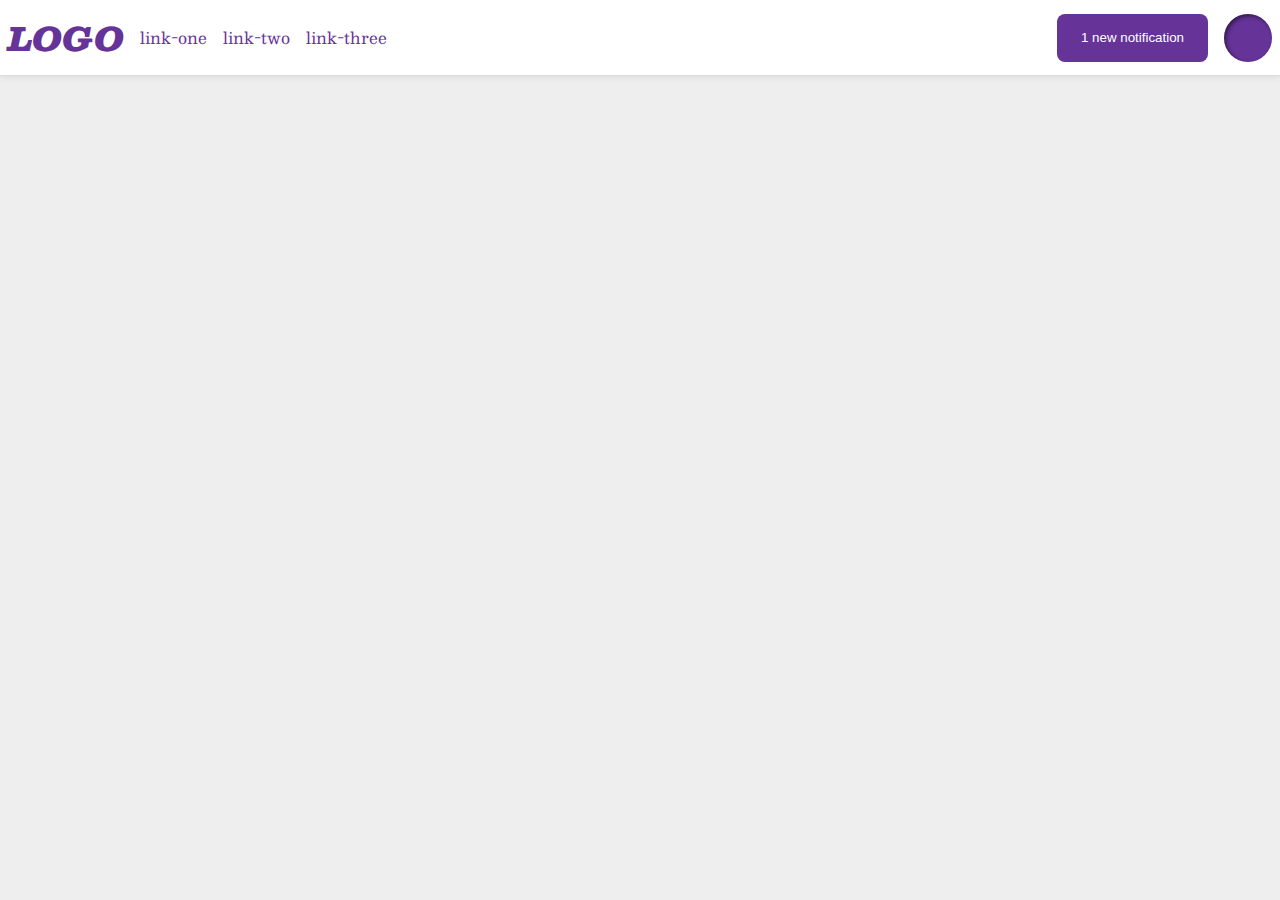
<file: flex/03-flex-header-2/index.html>
<!DOCTYPE html>
<html lang="en">
  <head>
    <meta charset="UTF-8">
    <meta http-equiv="X-UA-Compatible" content="IE=edge">
    <meta name="viewport" content="width=device-width, initial-scale=1.0">
    <title>Flex Header 2</title>
    <link rel="stylesheet" href="style.css">
  </head>
  <body>
    <div class="header">
      <div class="logo">
        LOGO
      </div>
      <ul class="links">
        <li><a href="google.com">link-one</a></li>
        <li><a href="google.com">link-two</a></li>
        <li><a href="google.com">link-three</a></li>
      </ul>

      <!-- Adding a <div class="right-items"></div> to seperate the items on right -->
      <div class="right-items">
        <button class="notifications">
          1 new notification
        </button>
        <div class="profile-image"></div>
      </div>
      
    </div>
  </body>
</html>
</file>
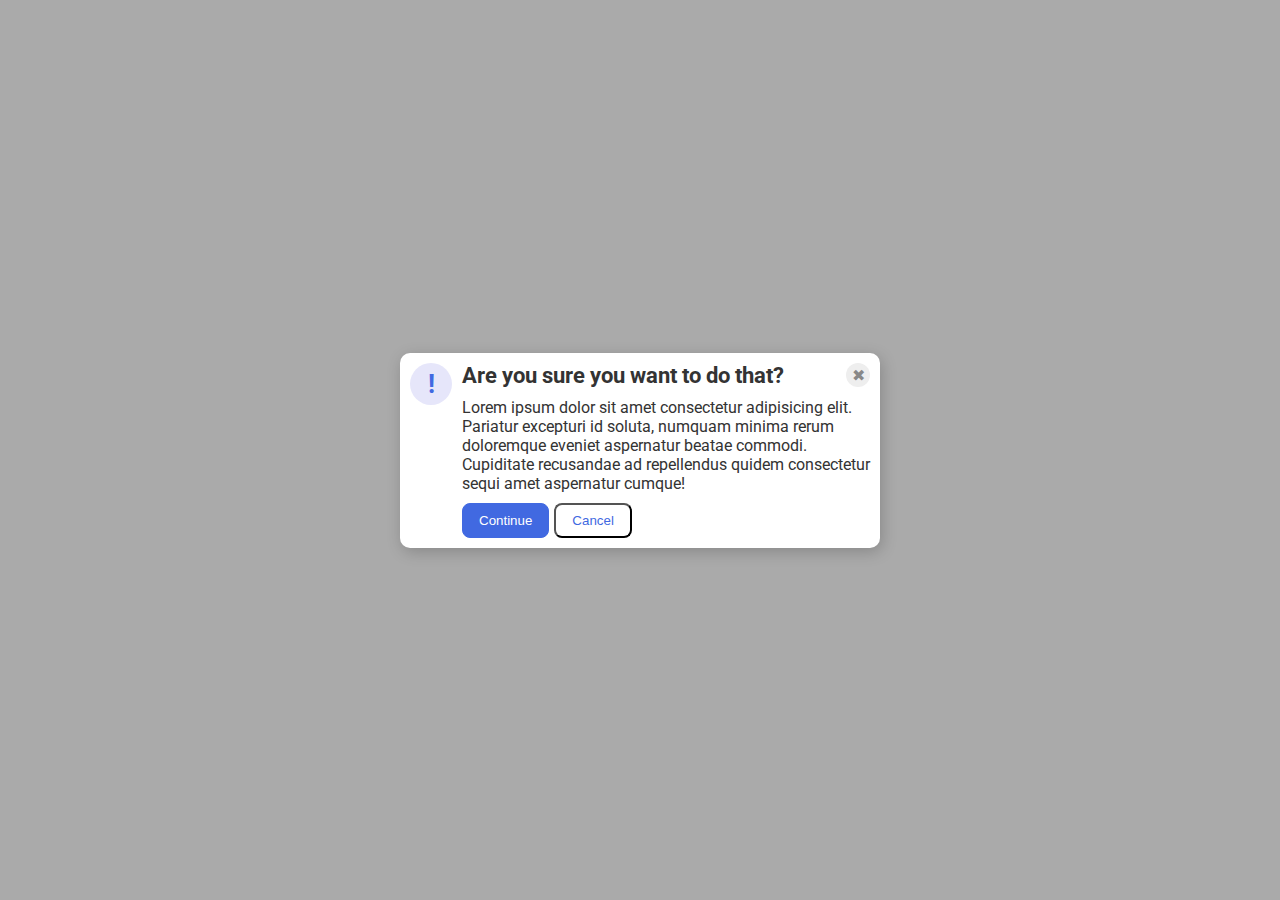
<file: flex/05-flex-modal/index.html>
<!DOCTYPE html>
<html lang="en">
  <head>
    <meta charset="UTF-8">
    <meta http-equiv="X-UA-Compatible" content="IE=edge">
    <meta name="viewport" content="width=device-width, initial-scale=1.0">
    <link rel="stylesheet" href="style.css">
    <title>Modal</title>
  </head>
  <body>
    <div class="modal">

      <!-- change#1: adding a flex container from exclamation icon to cancel button -->
      <div class="container1">

        <div class="icon">!</div>

        <!-- change#2: adding container2 from header to cancel -->
        <div class="container2">
          <!-- change#2: adding another container from header to cross -->
          <div class="container3">
            <div class="header">Are you sure you want to do that?</div>
            <div class="close-button">✖</div>
          </div>
        
          <div class="text">Lorem ipsum dolor sit amet consectetur adipisicing elit. Pariatur excepturi id soluta, numquam minima rerum doloremque eveniet aspernatur beatae commodi. Cupiditate recusandae ad repellendus quidem consectetur sequi amet aspernatur cumque!</div>
        
          <!-- change#3: adding another container for continue & cancel button -->
          <div class="container4">
            <button class="continue">Continue</button>
            <button class="cancel">Cancel</button>
          </div>
        </div>
          
        
      </div>
      
    </div>
  </body>
</html>
</file>
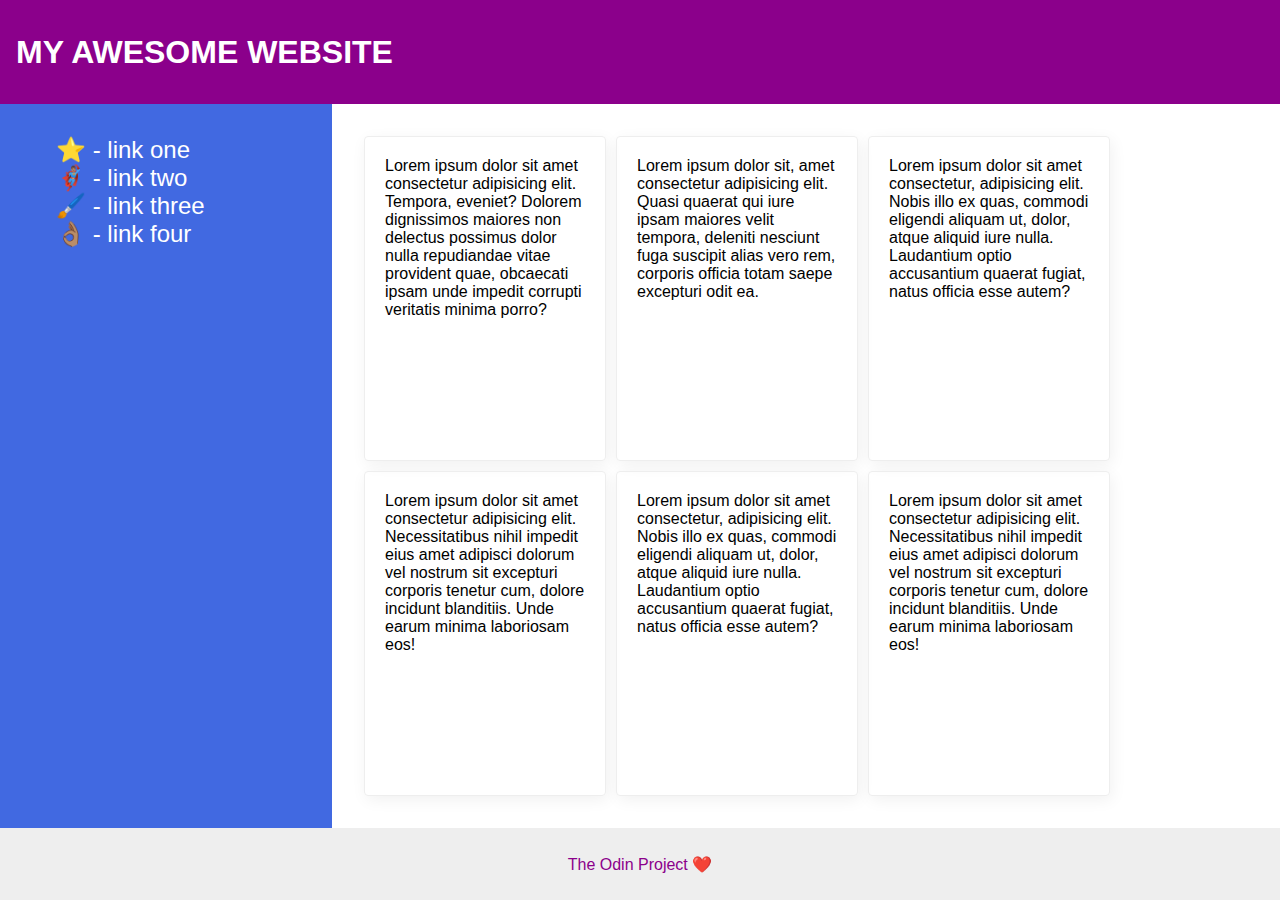
<file: flex/07-flex-layout-2/index.html>
<!DOCTYPE html>
<html lang="en">
  <head>
    <meta charset="UTF-8">
    <meta http-equiv="X-UA-Compatible" content="IE=edge">
    <meta name="viewport" content="width=device-width, initial-scale=1.0">
    <title>The Holy Grail</title>
    <link rel="stylesheet" href="style.css">
  </head>
  <body>
    <div class="header">
      MY AWESOME WEBSITE
    </div>
    
    <!-- change#1: flex container for sidebar & card -->
    <div class="container">
      <div class="sidebar">
        <ul>
          <li><a href="#">⭐ - link one</a></li>
          <li><a href="#">🦸🏽‍♂️ - link two</a></li>
          <li><a href="#">🖌️ - link three</a></li>
          <li><a href="#">👌🏽 - link four</a></li>
        </ul>
      </div>
  
      <!-- change#2: container for all cards -->
      <div class="card-container">
        <div class="card">Lorem ipsum dolor sit amet consectetur adipisicing elit. Tempora, eveniet? Dolorem dignissimos maiores non delectus possimus dolor nulla repudiandae vitae provident quae, obcaecati ipsam unde impedit corrupti veritatis minima porro?</div>
        <div class="card">Lorem ipsum dolor sit, amet consectetur adipisicing elit. Quasi quaerat qui iure ipsam maiores velit tempora, deleniti nesciunt fuga suscipit alias vero rem, corporis officia totam saepe excepturi odit ea.</div>
        <div class="card">Lorem ipsum dolor sit amet consectetur, adipisicing elit. Nobis illo ex quas, commodi eligendi aliquam ut, dolor, atque aliquid iure nulla. Laudantium optio accusantium quaerat fugiat, natus officia esse autem?</div>
        <div class="card">Lorem ipsum dolor sit amet consectetur adipisicing elit. Necessitatibus nihil impedit eius amet adipisci dolorum vel nostrum sit excepturi corporis tenetur cum, dolore incidunt blanditiis. Unde earum minima laboriosam eos!</div>
        <div class="card">Lorem ipsum dolor sit amet consectetur, adipisicing elit. Nobis illo ex quas, commodi eligendi aliquam ut, dolor, atque aliquid iure nulla. Laudantium optio accusantium quaerat fugiat, natus officia esse autem?</div>
        <div class="card">Lorem ipsum dolor sit amet consectetur adipisicing elit. Necessitatibus nihil impedit eius amet adipisci dolorum vel nostrum sit excepturi corporis tenetur cum, dolore incidunt blanditiis. Unde earum minima laboriosam eos!</div>

      </div>
      
    </div>
    
    <div class="footer">
      The Odin Project ❤️
    </div>
  </body>
</html>
</file>
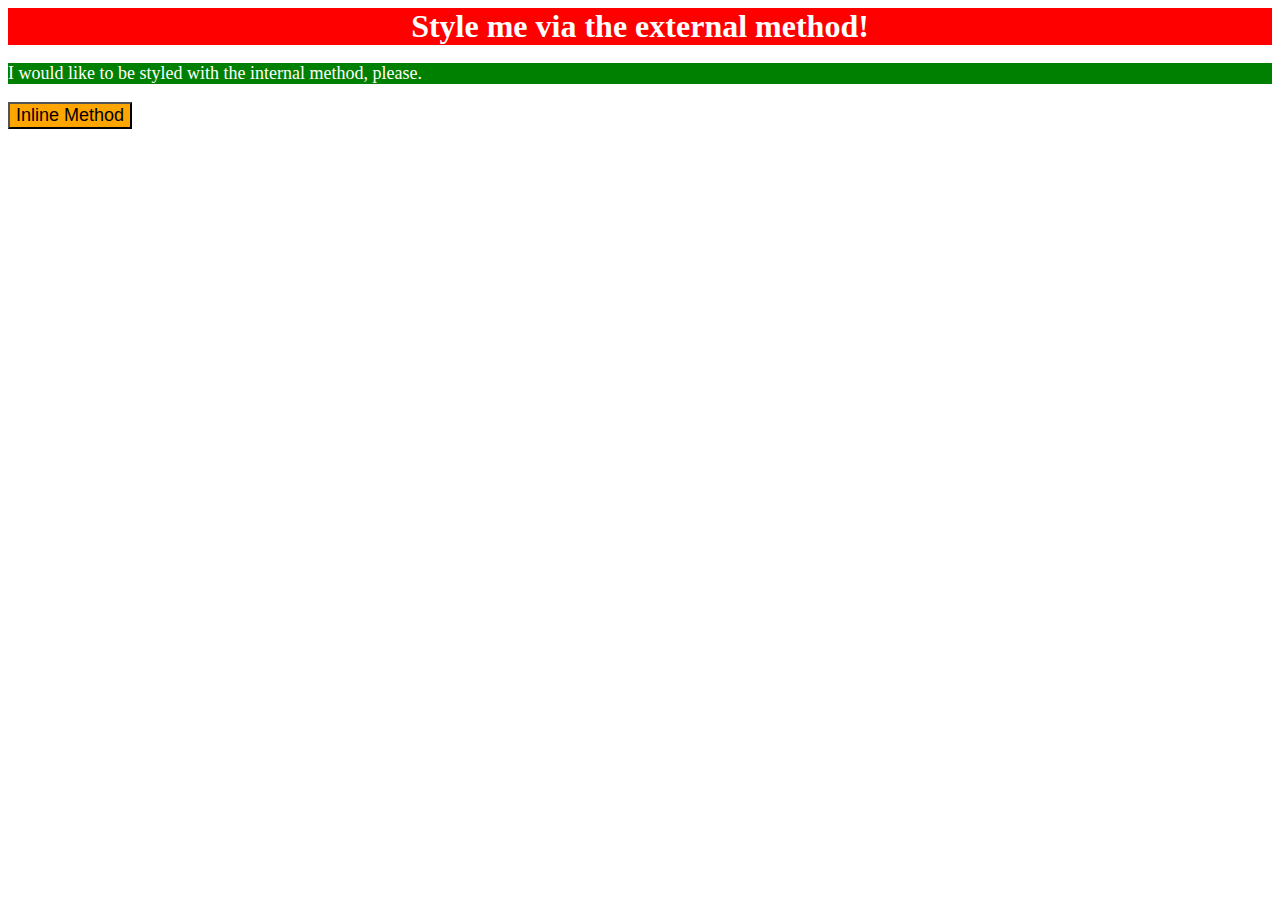
<file: foundations/01-css-methods/index.html>
<!DOCTYPE html>
<html lang="en">
  <head>
    <link rel="stylesheet" href="styles.css">

    <style>

      p {
        background-color: green;

        color: white;

        font-size: 18px;
      }

    </style>
    <meta charset="UTF-8">
    <meta http-equiv="X-UA-Compatible" content="IE=edge">
    <meta name="viewport" content="width=device-width, initial-scale=1.0">
    <title>Methods for Adding CSS</title>
  </head>
  <body>
    <div>Style me via the external method!</div>
    <p>I would like to be styled with the internal method, please.</p>
    <button style="background-color: orange; font-size: 18px;">Inline Method</button>
  </body>
</html>
</file>
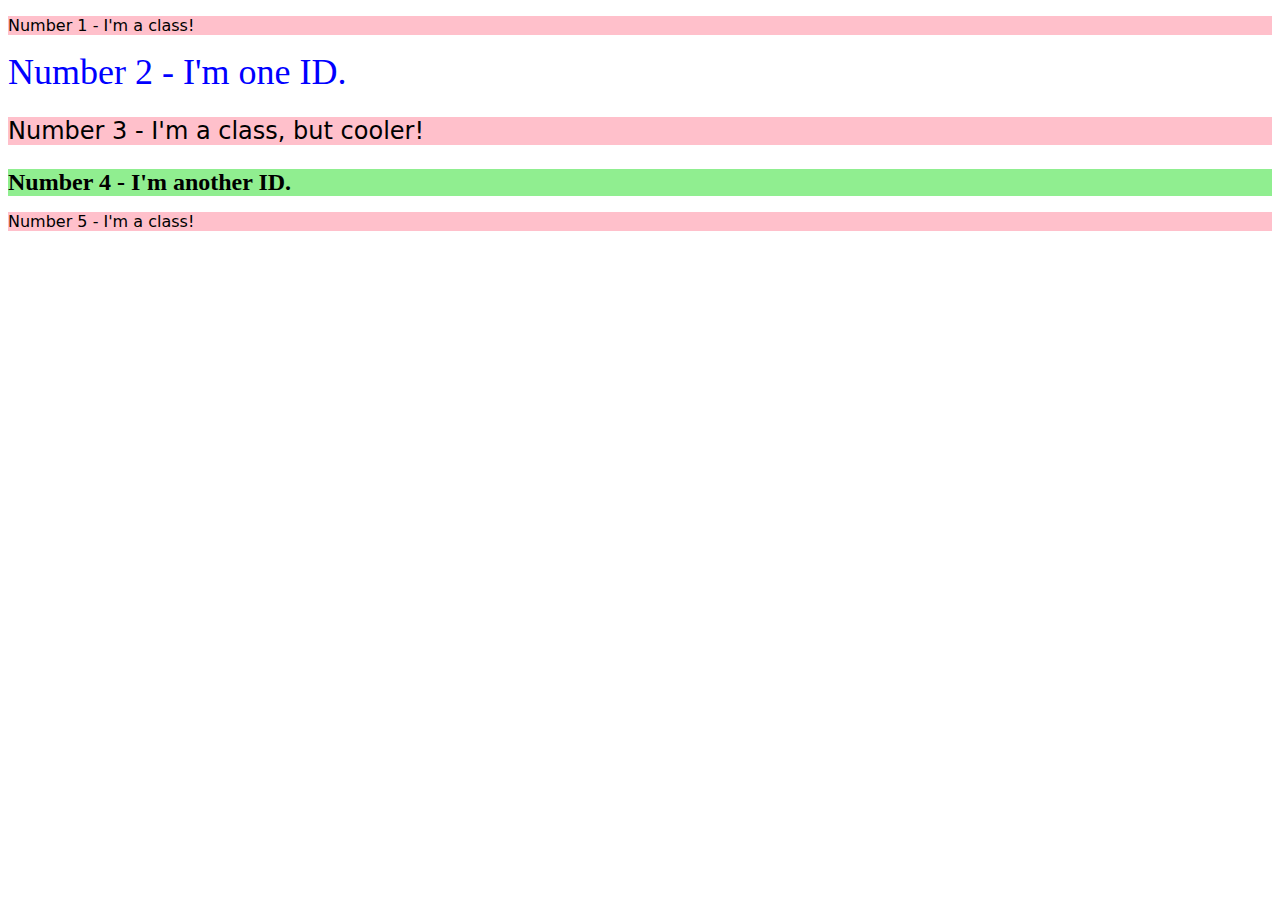
<file: foundations/02-class-id-selectors/index.html>
<!DOCTYPE html>
<html lang="en">
  <head>
    <meta charset="UTF-8">
    <meta http-equiv="X-UA-Compatible" content="IE=edge">
    <meta name="viewport" content="width=device-width, initial-scale=1.0">
    <title>Class and ID Selectors</title>
    <link rel="stylesheet" href="style.css">
  </head>
  <body>
    <p class="odd-num">Number 1 - I'm a class!</p>
    <div id="id1">Number 2 - I'm one ID.</div>
    <p class="odd-num cooler">Number 3 - I'm a class, but cooler!</p>
    <div id="id2">Number 4 - I'm another ID.</div>
    <p class="odd-num">Number 5 - I'm a class!</p>
  </body>
</html>
</file>
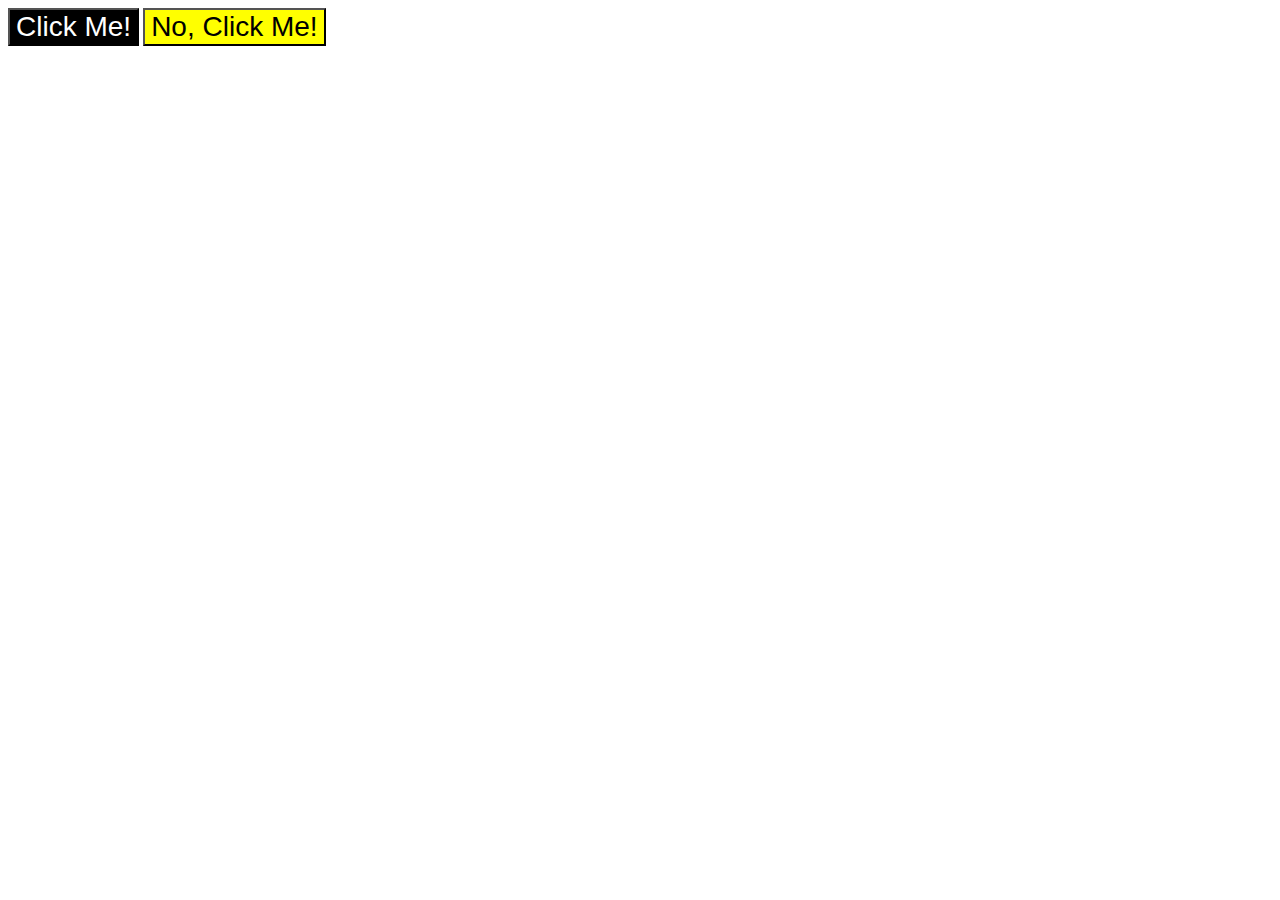
<file: foundations/03-grouping-selectors/index.html>
<!DOCTYPE html>
<html lang="en">
  <head>
    <meta charset="UTF-8">
    <meta http-equiv="X-UA-Compatible" content="IE=edge">
    <meta name="viewport" content="width=device-width, initial-scale=1.0">
    <title>Grouping Selectors</title>
    <link rel="stylesheet" href="style.css">
  </head>
  <body>
    <button class="one">Click Me!</button>
    <button class="two">No, Click Me!</button>
  </body>
</html>
</file>
<file: flex/03-flex-header-2/style.css>
/* this is some magical font-importing.  
you'll learn about it later. */
@import url('https://fonts.googleapis.com/css2?family=Besley:ital,wght@0,400;1,900&display=swap');

body {
  margin: 0;
  background: #eee;
  font-family: Besley, serif;
}

.header {
  background: white;
  border-bottom: 1px solid #ddd;
  box-shadow: 0 0 8px rgba(0,0,0,.1);
  /* change#1: make header class a flex container and add a border to make my life easy */
  display: flex;
  /* border: 5px solid red; */

  /* change#5: center all items vertically */
  align-items: center;

  /* change#6: adding 8px space between everything and the edge of the header.*/
  padding: 8px;

  /* change#9: adding 16px space between all logo and link container */
  column-gap: 16px;
}

.profile-image {
  background: rebeccapurple;
  box-shadow: inset 2px 2px 4px rgba(0,0,0,.5);
  border-radius: 50%;
  width: 48px;
  height: 48px;
}

.logo {
  color: rebeccapurple;
  font-size: 32px;
  font-weight: 900;
  font-style: italic;
  /* change#4: adding borders to logo to make my life easier */
  /* border: 5px solid yellowgreen; */
}

button {
  border: none;
  border-radius: 8px;
  background: rebeccapurple;
  color: white;
  padding: 8px 24px;
}

a {
  /* this removes the line under our links */
  text-decoration: none;
  color: rebeccapurple;
}

ul {
  list-style-type: none;

  /* change#2: make ul a flex container to change the default alignment of its elements
     and add a border to make my life easier */
  display: flex;
  /* border: 5px solid green; */
 
  /* change#7: removing default indentation due to ul and adding 16px space between
  elements */
  padding: 0;
  column-gap: 16px;

}

/* change#3: declaring right-items as a flex container and adding borders to it and 
adding left margin to it */

.right-items {
  display: flex;
  /* border: 5px solid yellowgreen; */
  margin-left: auto;

  /* change#8: adding 16px space between elements */
  column-gap: 16px;
}
</file>
<file: flex/05-flex-modal/style.css>
@import url('https://fonts.googleapis.com/css2?family=Roboto:wght@400;700&display=swap');

html, body {
  height: 100%;
}

body {
  font-family: Roboto, sans-serif;
  margin: 0;
  background: #aaa;
  color: #333;
  /* I'll give you this one for free lol */
  display: flex;
  align-items: center;
  justify-content: center;

  /* temp-change: adding border */
  /* border: 3px solid black; */
}

.modal {
  background: white;
  width: 480px;
  border-radius: 10px;
  box-shadow: 2px 4px 16px rgba(0,0,0,.2);
}

.icon {
  color: royalblue;
  font-size: 26px;
  font-weight: 700;
  background: lavender;
  width: 42px;
  height: 42px;
  border-radius: 50%;
  display: flex;
  align-items: center;
  justify-content: center;

  /* temp-change: adding border */
  /* border: 3px solid black; */

  /* change#3: keeping icon from being smashed */
  flex: 0 0 auto;
}

.close-button {
  background: #eee;
  border-radius: 50%;
  color: #888;
  font-weight: 400;
  font-size: 16px;
  height: 24px;
  width: 24px;
  display: flex;
  align-items: center;
  justify-content: center;

  /* temp-change: adding border */
  /* border: 3px solid black; */
}

button {
  padding: 8px 16px;
  border-radius: 8px;
}

button.continue {
  background: royalblue;
  border: 1px solid royalblue;
  color: white;
}

button.cancel {
  background: white;
  /* border: 1px solid #ddd; */
  color: royalblue;
}

/* change#1: declaring all flex containers */
.container1, .container2, .container3, .container4 {
  display: flex;

  /* temp-change: adding border */
  /* border: 3px solid black; */

}

/* change#2: Now, should your items be too large 
to all display in one line, they will wrap onto another line.*/
.container2, .container3, .container4 {
    flex-wrap: wrap;
}

/* change#4: trying to push cross in top-right corners */
.container3 {
  flex: 1;
  justify-content: space-between;

  /* change#10: aligning close button with header */
  align-items: center;
}

/* change#5: padding in outermost container */
.container1 {
  padding: 10px;

  /* change#9: adding gap between elements */
  gap: 10px;
} 

/* change#6: adding bottom margin wherever needed */
.container3, .text {
  margin-bottom: 10px;
}

/* change#7: adding gap in container4 */
.container4{
  gap: 5px;
}

/* change#8: making header's size slightly larger and bold */
.container3 {
  font-size: 22px;
  font-weight: bold;
}
</file>
<file: flex/07-flex-layout-2/style.css>
body {
  font-family: -apple-system, BlinkMacSystemFont, 'Segoe UI', Roboto, Oxygen, Ubuntu, Cantarell, 'Open Sans', 'Helvetica Neue', sans-serif;
  margin: 0;
  min-height: 100vh;

  /* change#2 */
  display: flex;
  flex-direction: column;
}

.header {
  height: 72px;
  background: darkmagenta;
  color: white;

  /* change#4 */
  font-size: 32px;
  font-weight: 900;
  display: flex;
  padding: 16px;
  align-items: center;
}

.footer {
  height: 72px;
  background: #eee;
  color: darkmagenta;

  /* change#5 */
  display: flex;
  justify-content: center;
  align-items: center;
}

.sidebar {
  width: 300px;
  background: royalblue;

  /* change#3: sidebar doesn't shrink */
  flex-shrink: 0;

  /* change#7 */
  padding: 16px;
}

.card {
  border: 1px solid #eee;
  box-shadow: 2px 4px 16px rgba(0,0,0,.06);
  border-radius: 4px;
}

/* change#1 */
.container {
  flex: 1;
  display: flex;
}

.card-container {
  display: flex;
  flex-wrap: wrap;
  gap: 10px;
  padding: 32px;
}

.card {
  max-width: 200px;
  padding: 20px;
}

/* change#6 */
a {
  font-size: 24px;
  color: white;
  text-decoration: none;
}

ul {
  list-style-type: none;
}
</file>
<file: foundations/01-css-methods/styles.css>
div {
    background-color: red;

    color: white;

    font-size: 32px;
    
    text-align: center;

    font-weight: bold;
}
</file>
<file: foundations/02-class-id-selectors/style.css>
.odd-num {
    background-color: rgb(255, 192, 203);

    font-family: Verdana, "DejaVu Sans", sans-serif;
}

.odd-num.cooler {
    font-size: 24px;
}

#id1 {
    color: rgb(0, 0, 255);

    font-size: 36px;
}

#id2 {
    background-color:rgb(144,238,144);

    font-size: 24px;

    font-weight: bold;
}
</file>
<file: foundations/03-grouping-selectors/style.css>
.one,
.two {
    font-size: 28px;

    font-family: Helvetica, "Times New Roman", sans-serif;
}

.one {
    background-color: #000000;

    color: hsl(0,0%,100%);
}

.two {
    background-color: hsl(60,100%,50%);
}
</file>
